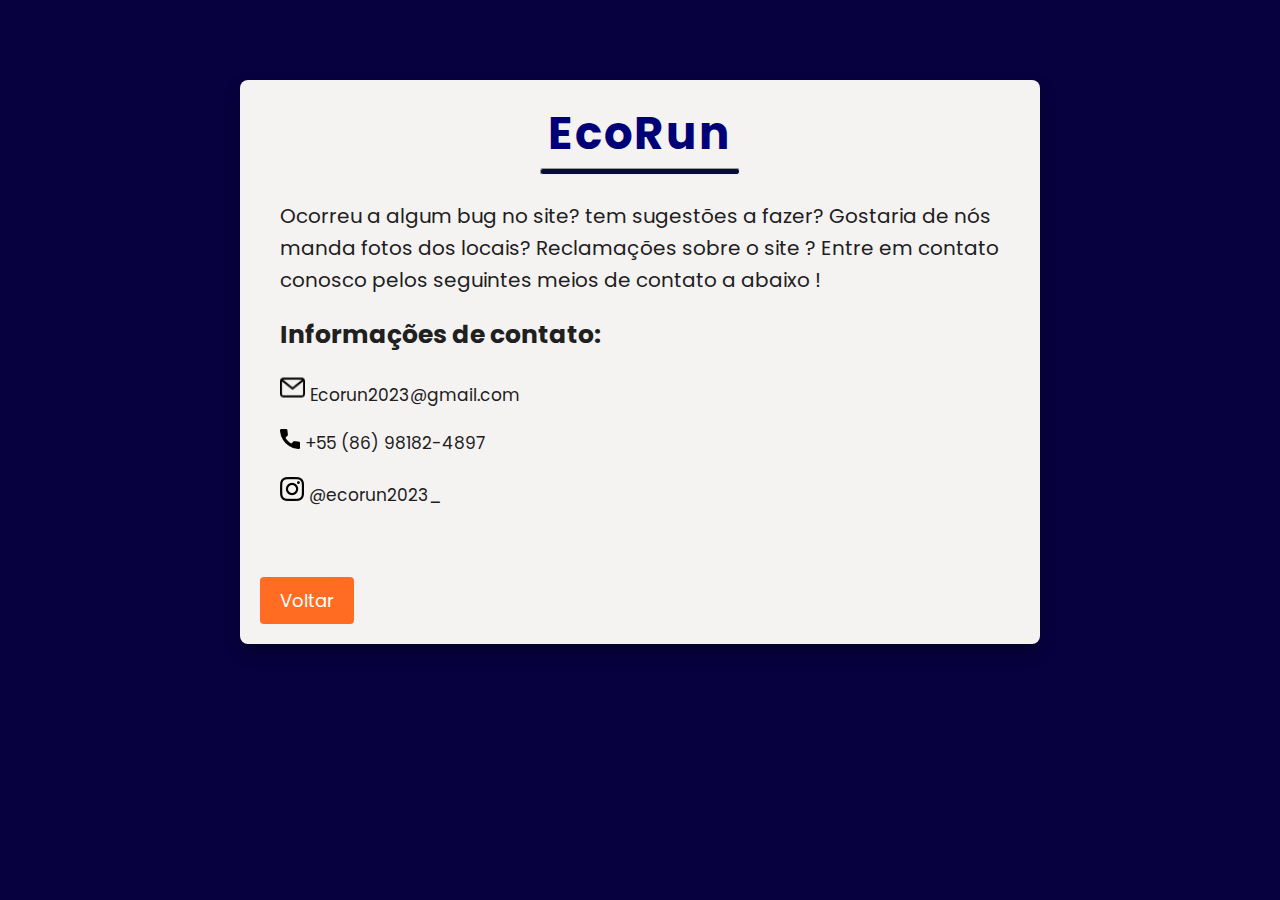
<file: contato/contato.html>
<!DOCTYPE html>
<html lang="en">
<head>
    <meta charset="UTF-8">
    <meta name="viewport" content="width=device-width, initial-scale=1.0">
    <link href="https://fonts.googleapis.com/css2?family=Poppins:ital,wght@0,500;0,800;1,300&display=swap" rel="stylesheet"/>
    <link rel="stylesheet" href="https://stackpath.bootstrapcdn.com/font-awesome/4.7.0/css/font-awesome.min.css"/>
    <link rel="stylesheet" href="contato.css">
    <title>Contato</title>
</head>
<body>
  

    <div class="container">

        <h1>EcoRun</h1>
        <hr>
        &nbsp;
        
        <p class="text">Ocorreu a algum bug no site? tem sugestões a fazer? Gostaria de nós manda fotos dos locais? Reclamações sobre o site ?
            Entre em contato conosco pelos seguintes meios de contato a abaixo !
        </p>

        <h2>Informações de contato:</h2>
        
        <p><img src="./o-email.png"  class="logo1"  alt=""> Ecorun2023@gmail.com</p>
            
        <p><img src="./telefone.png" class="logo" alt=""> +55 (86) 98182-4897</p>
  
        <p><img src="./instagram.png"  class="log2" alt=""> @ecorun2023_</p>
               
            
        

        <p>&nbsp;&nbsp;&nbsp;&nbsp;&nbsp;&nbsp;&nbsp;&nbsp;&nbsp;&nbsp;</p>

        <a href="../index.html" class="cta-button">Voltar</a>
 
    </div>


</body>
</html>
</file>
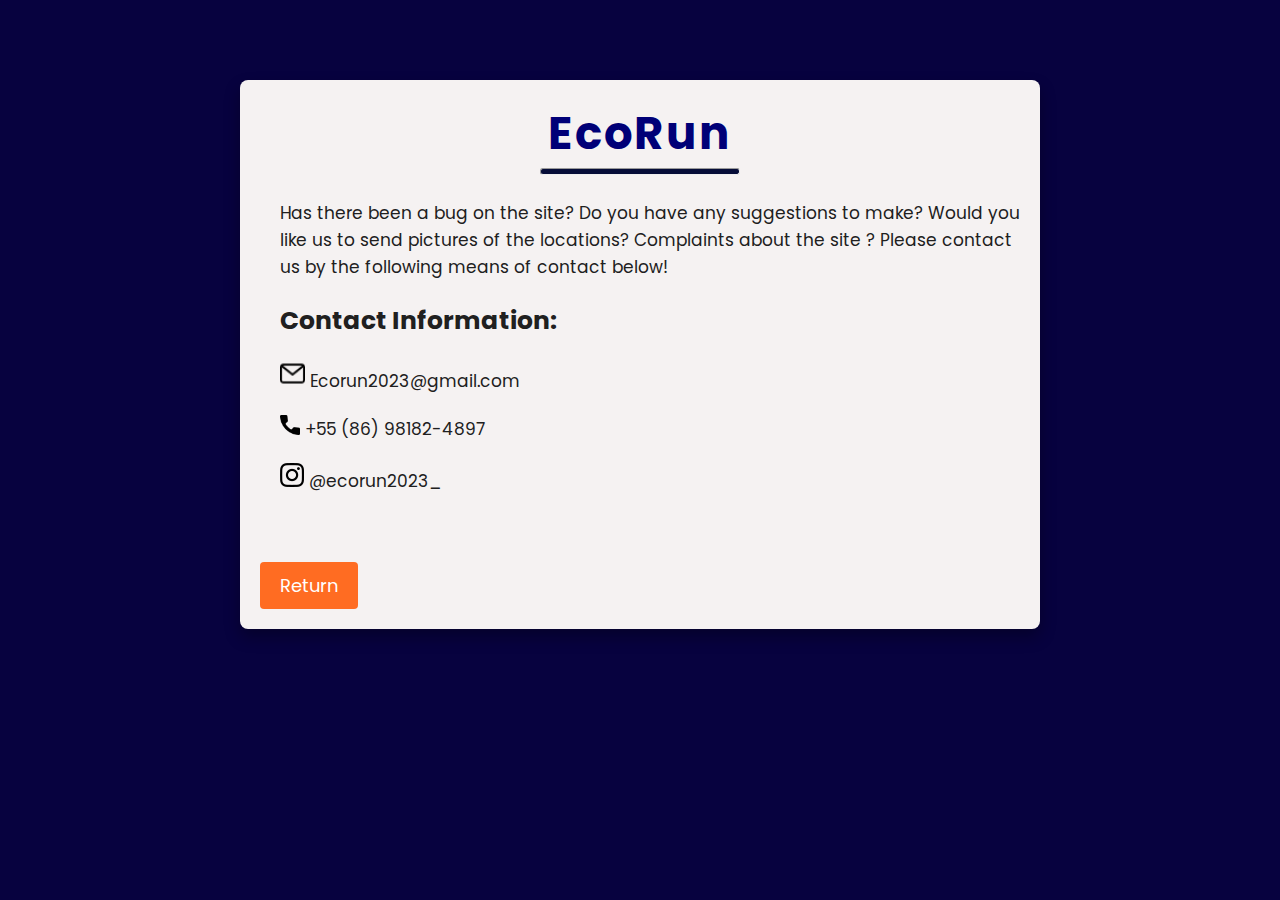
<file: contato/contatoEn.html>
<!DOCTYPE html>
<html lang="en">
<head>
    <meta charset="UTF-8">
    <meta name="viewport" content="width=device-width, initial-scale=1.0">
    <link href="https://fonts.googleapis.com/css2?family=Poppins:ital,wght@0,500;0,800;1,300&display=swap" rel="stylesheet"/>
    <link rel="stylesheet" href="https://stackpath.bootstrapcdn.com/font-awesome/4.7.0/css/font-awesome.min.css"/>
    <link rel="stylesheet" href="contato.css">
    <title>Contact</title>
</head>
<body>
    

    <div class="container">

        <h1>EcoRun</h1>
        <hr>
        &nbsp;

        <p>Has there been a bug on the site? Do you have any suggestions to make? Would you like us to send pictures of the locations? Complaints about the site ?
            Please contact us by the following means of contact below!
        </p>

        <h2>Contact Information:</h2>

        <p><img src="./o-email.png"  class="logo1"  alt=""> Ecorun2023@gmail.com</p>
            
        <p><img src="./telefone.png" class="logo" alt=""> +55 (86) 98182-4897</p>
  
        <p><img src="./instagram.png"  class="log2" alt=""> @ecorun2023_</p>
               

        
        <p>&nbsp;&nbsp;&nbsp;&nbsp;&nbsp;&nbsp;&nbsp;&nbsp;&nbsp;&nbsp;</p>

        <a href="../EcorunEn.html" class="cta-button">Return</a>
    </div>

</body>
</html>
</file>
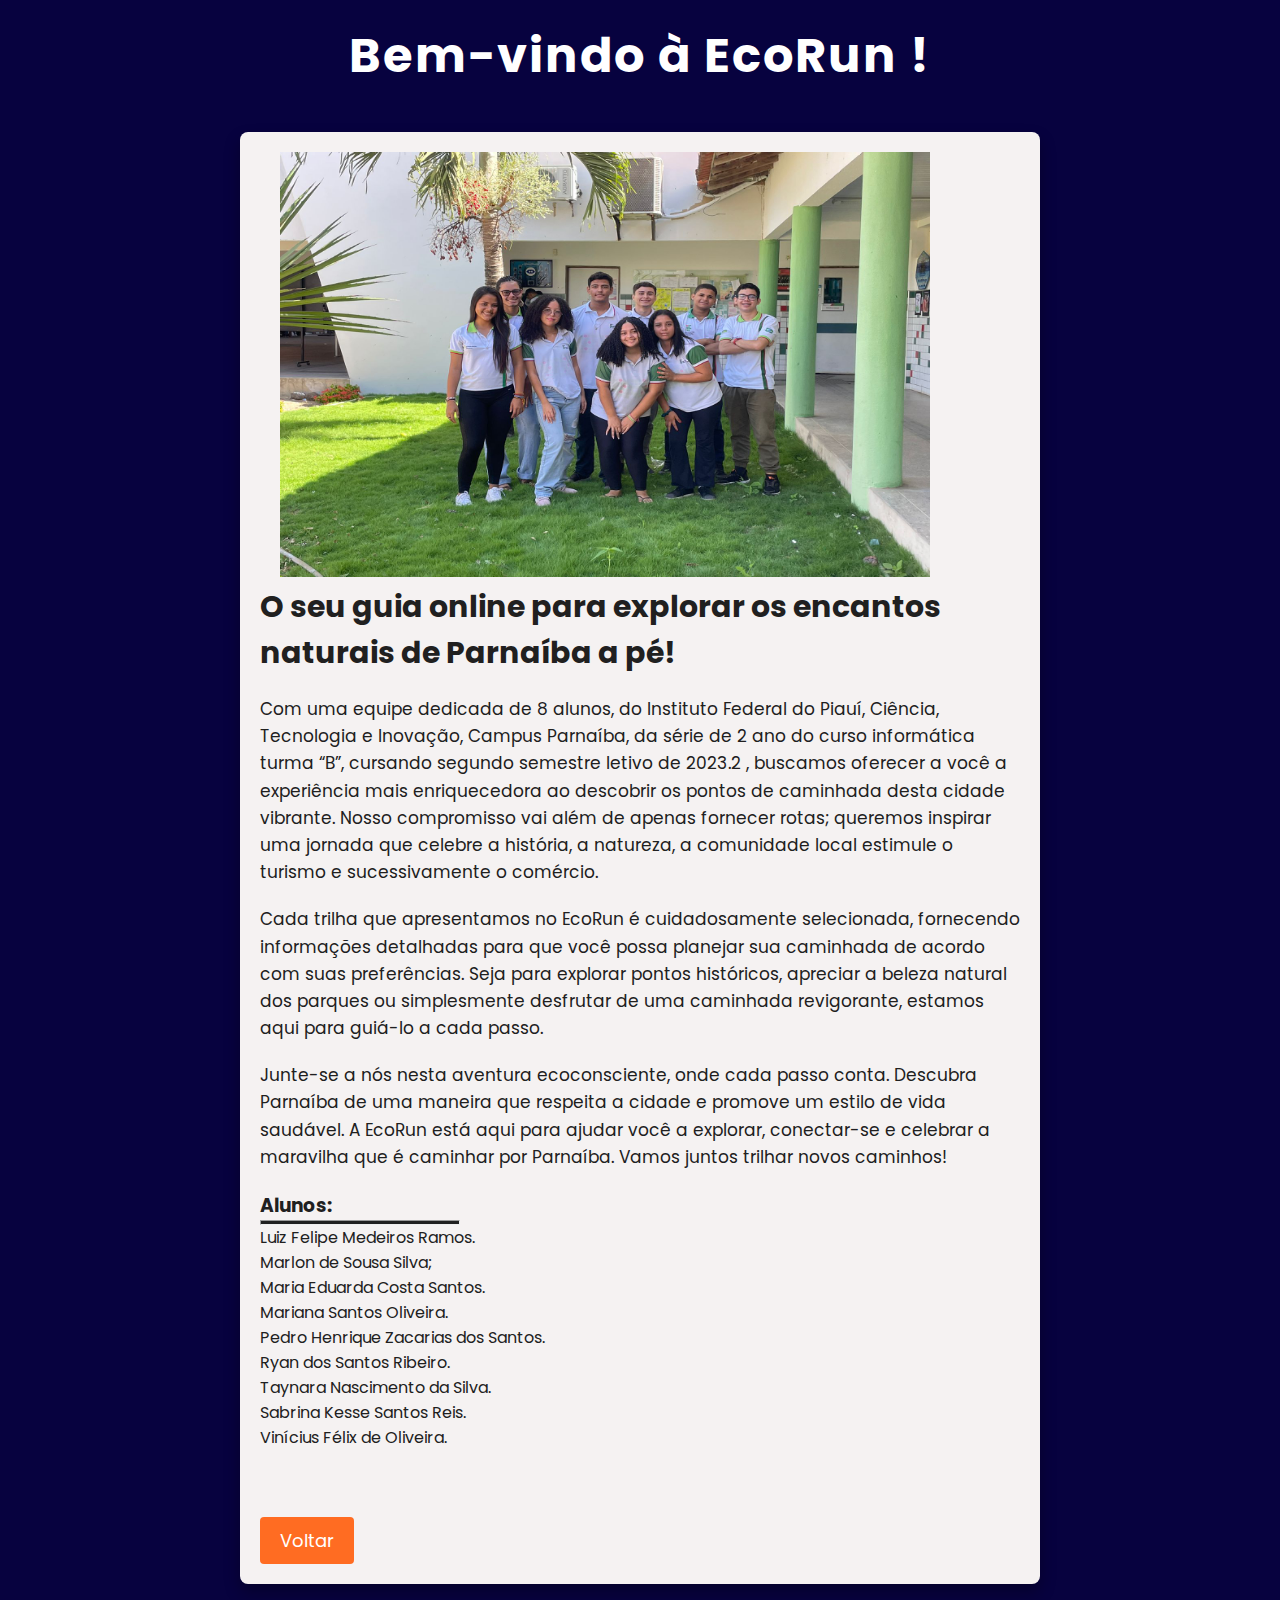
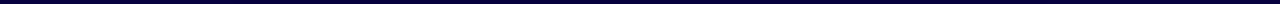
<file: Sobre Nós/sobreNos.html>
<!DOCTYPE html>
<html lang="en">
<head>
    <meta charset="UTF-8">
    <meta name="viewport" content="width=device-width, initial-scale=1.0">
    <link href="https://fonts.googleapis.com/css2?family=Poppins:ital,wght@0,500;0,800;1,300&display=swap" rel="stylesheet"/>
    <link rel="stylesheet" href="https://stackpath.bootstrapcdn.com/font-awesome/4.7.0/css/font-awesome.min.css"/>
    <link rel="stylesheet" href="sobreNos.css">
    <title>Document</title>
</head>
<body>
    <div class="header">
        <h1>Bem-vindo à EcoRun !</h1>
    </div>

    <div class="container">
        
        <img src="../imagens/img- sobre nos.jpeg" class="imagens" alt="">
       

        <h2>O seu guia online para explorar os encantos naturais de Parnaíba a pé!</h2>

        <p>Com uma equipe dedicada de 8 alunos, do Instituto Federal do Piauí, Ciência, Tecnologia e Inovação,
             Campus Parnaíba, da série de 2 ano do curso informática turma “B”, cursando segundo semestre letivo de 2023.2
             , buscamos oferecer a você a experiência mais enriquecedora ao descobrir os pontos de caminhada desta cidade 
             vibrante. Nosso compromisso vai além de apenas fornecer rotas; queremos inspirar uma jornada que celebre a 
             história, a natureza, a comunidade local estimule o turismo e sucessivamente o comércio.</p>

        <p>Cada trilha que apresentamos no EcoRun é cuidadosamente selecionada, 
            fornecendo informações detalhadas para que você possa planejar sua caminhada de acordo 
            com suas preferências. Seja para explorar pontos históricos, apreciar a beleza natural dos 
            parques ou simplesmente desfrutar de uma caminhada revigorante, estamos aqui para guiá-lo a cada passo.</p>

        <p>Junte-se a nós nesta aventura ecoconsciente, onde cada passo conta. Descubra Parnaíba de 
            uma maneira que respeita a cidade e promove um estilo de vida saudável. A EcoRun está aqui
             para ajudar você a explorar, conectar-se e celebrar a maravilha que é caminhar por Parnaíba.
              Vamos juntos trilhar novos caminhos!</p>

        
        

        <p>
            <h3>Alunos:</h3>
            <hr>
            Luiz Felipe Medeiros Ramos.<br> 
            Marlon de Sousa Silva;<br>
            Maria Eduarda Costa Santos.<br>
            Mariana Santos Oliveira.<br>
            Pedro Henrique Zacarias dos Santos.<br>
            Ryan dos Santos Ribeiro.<br>
            Taynara Nascimento da Silva.<br>
            Sabrina Kesse Santos Reis.<br>
            Vinícius Félix de Oliveira.<br>
            
        </p>


        <p>&nbsp;&nbsp;&nbsp;&nbsp;&nbsp;&nbsp;&nbsp;&nbsp;&nbsp;&nbsp;</p>

        <a href="../index.html" class="cta-button">Voltar</a>
    </div>

</body>
</html>
</file>
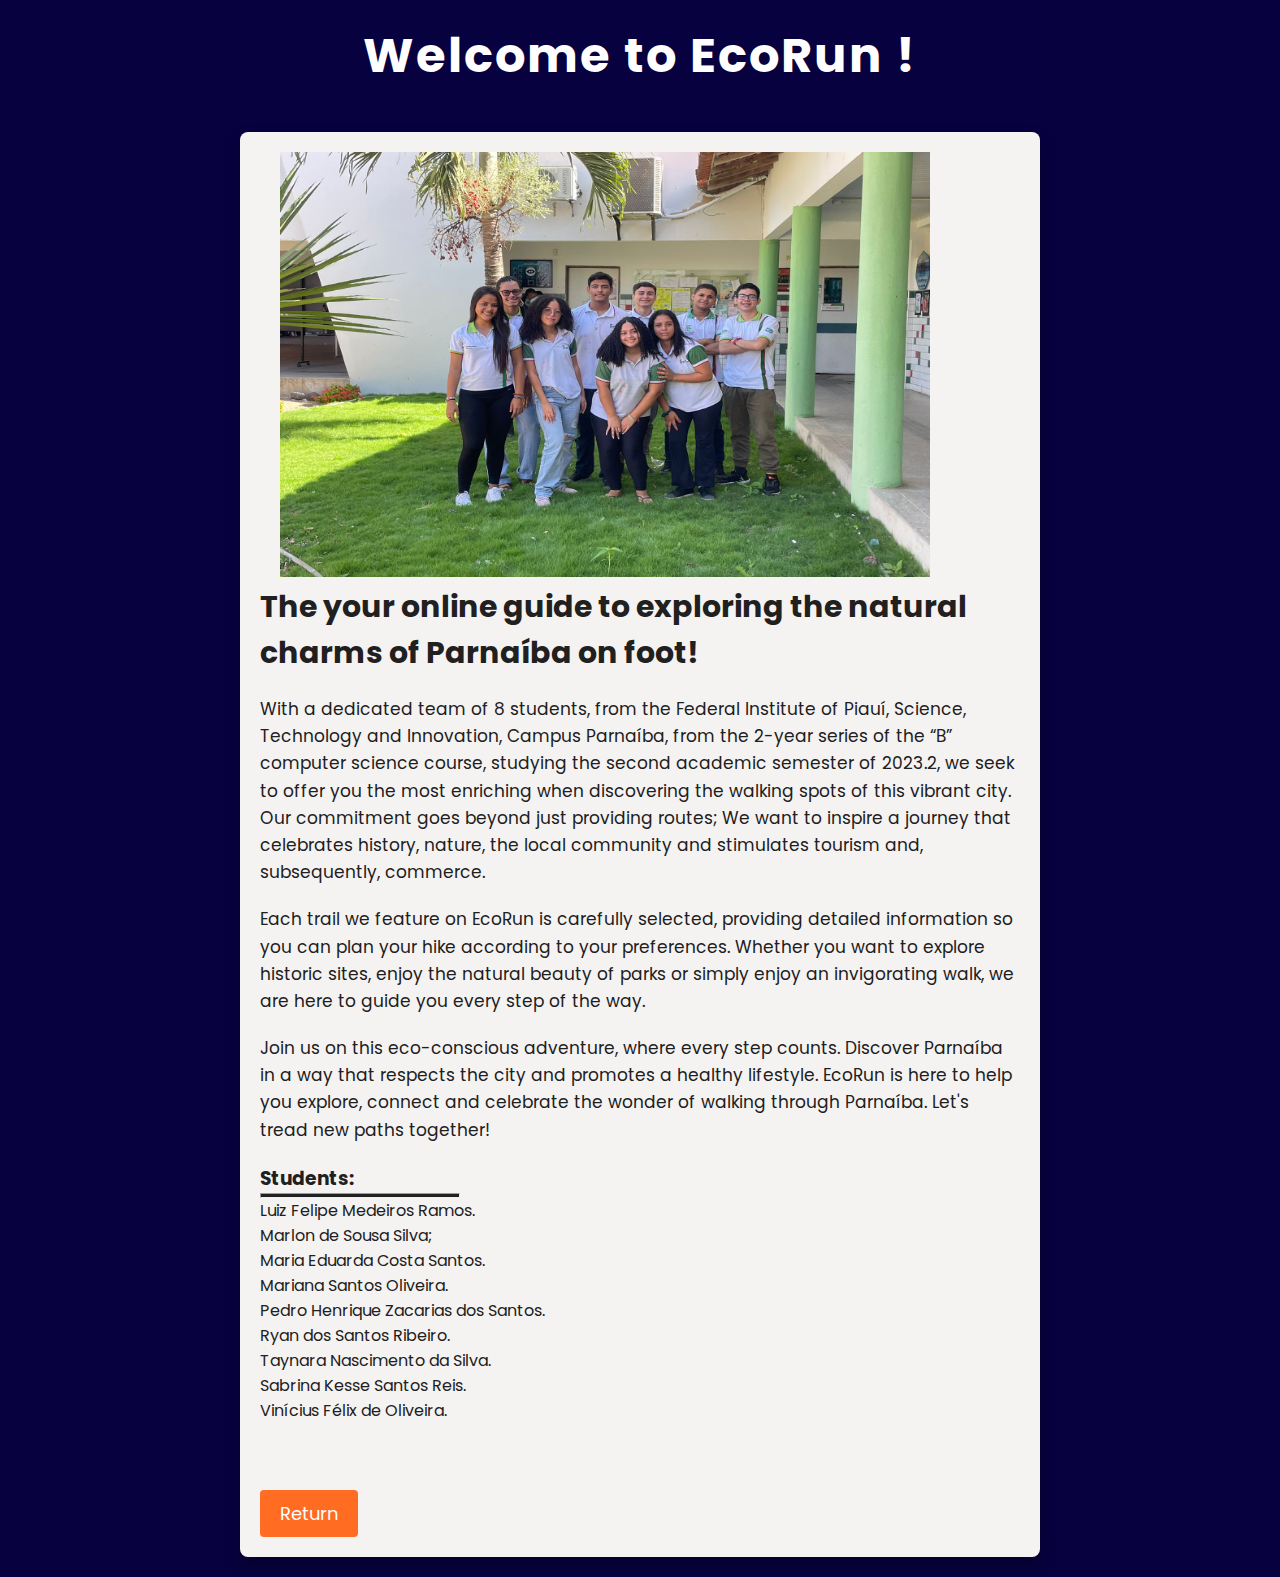
<file: Sobre Nós/sobreNosEn.html>
<!DOCTYPE html>
<html lang="en">
<head>
    <meta charset="UTF-8">
    <meta name="viewport" content="width=device-width, initial-scale=1.0">
    <link href="https://fonts.googleapis.com/css2?family=Poppins:ital,wght@0,500;0,800;1,300&display=swap" rel="stylesheet"/>
    <link rel="stylesheet" href="https://stackpath.bootstrapcdn.com/font-awesome/4.7.0/css/font-awesome.min.css"/>
    <link rel="stylesheet" href="sobreNos.css">
    <title>Document</title>
</head>
<body>
    <div class="header">
        <h1>Welcome to EcoRun !</h1>
        
    </div>

    <div class="container">


        <img src="../imagens/img- sobre nos.jpeg" class="imagens" alt="">
       

        <h2>The your online guide to exploring the natural charms of Parnaíba on foot!</h2>

        <p> With a dedicated team of 8 students, from the Federal Institute of Piauí, Science, Technology and Innovation, Campus Parnaíba, from the 2-year series of the “B” computer science course, studying the second academic semester of 2023.2, we seek to offer you the most enriching when discovering the walking spots of this vibrant city.  Our commitment goes beyond just providing routes;  We want to inspire a journey that celebrates history, nature, the local community and stimulates tourism and, subsequently, commerce.</p>

        <p>Each trail we feature on EcoRun is carefully selected, providing detailed information so you can plan your hike according to your preferences.  Whether you want to explore historic sites, enjoy the natural beauty of parks or simply enjoy an invigorating walk, we are here to guide you every step of the way.</p>

        <p>Join us on this eco-conscious adventure, where every step counts.  Discover Parnaíba in a way that respects the city and promotes a healthy lifestyle.  EcoRun is here to help you explore, connect and celebrate the wonder of walking through Parnaíba.  Let's tread new paths together!</p>

        
        

        <p>
            <h3>Students:</h3>
            <hr>
            Luiz Felipe Medeiros Ramos.<br> 
            Marlon de Sousa Silva;<br>
            Maria Eduarda Costa Santos.<br>
            Mariana Santos Oliveira.<br>
            Pedro Henrique Zacarias dos Santos.<br>
            Ryan dos Santos Ribeiro.<br>
            Taynara Nascimento da Silva.<br>
            Sabrina Kesse Santos Reis.<br>
            Vinícius Félix de Oliveira.<br>
            
        </p>


        <p>&nbsp;&nbsp;&nbsp;&nbsp;&nbsp;&nbsp;&nbsp;&nbsp;&nbsp;&nbsp;</p>

        <a href="../EcorunEn.html" class="cta-button">Return</a>
    </div>

</body>
</html>
</file>
<file: contato/contato.css>
@import url(https://fonts.googleapis.com/css2?family=Poppins:ital,wght@0,500;0,800;1,300&display=swap);
*{
    margin: 0;
    padding: 0;
    box-sizing: border-box;
    font-family: 'poppins',sans-serif;
    
}
body {
    /* background-color: #f1e8e8; */
    background:  #07023f;
    color: #202020;
}

.header {
    padding: 20px;
    text-align: center;
}

h1 {
    font-size: 45px;
    margin: 0;
    letter-spacing: 2px;
    display: flex;
    justify-content: center;
    color: #007f;
    
}


.container {
    max-width: 800px;
    margin: 20px auto;
    padding: 20px;
    background-color: #f5f2f2;
    box-shadow: 0 8px 16px rgba(0, 0, 0, 0.3);
    border-radius: 8px;
    margin-top: 80px;
}



.linha{
    height: 5px;
    width: 200px;
    display: flex;
    justify-content: center;
    align-items: center;
}
hr{
    height: 7px;
    width: 200px;
    background-color: #060d38;
    margin-left: 280px;
    border-radius: 3px;  
}
@media (max-width: 1040px){
    hr{
        margin-left: 87px;
    }
}

.logo{
    width: 20px;
    height: 20px;
}
 

.logo1{
    width: 25px;
    height: 27px;

}

.logo2{
    width: 24px;
    height: 24px;
}

h2{
    font-size: 25px;
    font-weight: 180px;
    margin-bottom: 20px;
    margin-left: 20px;
}

p {
    font-weight: 200px;
    font-size: 17px;
    line-height: 1.6;
    margin-bottom: 20px;
    margin-left: 20px;
    
    
}

.text{
    
    font-weight: 200px;
    font-size: 20px;
    line-height: 1.6;
    margin-bottom: 20px;
    margin-left: 20px;
}


.cta-button {
    display: inline-block;
    
    background-color:  #ff6c22;
   
    color: #ffffff;
    padding: 10px 20px;
    border-radius: 4px;
    text-decoration: none;
    font-size: 18px;
    transition: background-color 0.3s ease;
}

.cta-button:hover {
    background-color: #ff9209;
    
}
</file>
<file: Sobre Nós/sobreNos.css>
@import url(https://fonts.googleapis.com/css2?family=Poppins:ital,wght@0,500;0,800;1,300&display=swap);
*{
    margin: 0;
    padding: 0;
    box-sizing: border-box;
    font-family: 'poppins',sans-serif;
    
}
body {
    /* background-color: #f1e8e8; */
    background:  #07023f;
    color: #202020;
}

.header {
    padding: 20px;
    text-align: center;
}

h1 {
    font-size: 48px;
    margin: 0;
    letter-spacing: 2px;
    color: #fff;
}

.container {
    max-width: 800px;
    margin: 20px auto;
    padding: 20px;
    background-color: #f5f2f2;
    box-shadow: 0 8px 16px rgba(0, 0, 0, 0.3);
    border-radius: 8px;
}

.imagens{
    
    height: 425px;
    width: 650px;
    margin-left: 20px;
}

@media (max-width: 1040px){
    .imagens{
    
        height: 260px;
        width: 370px;
        margin-left: 5px;
    }
}

.linha{
    height: 5px;
    width: 200px;
    display: flex;
    justify-content: center;
    align-items: center;
}
hr{
    height: 5px;
    width: 200px;
    background-color: #202020;
    
}

h2{
    font-size: 30px;
    font-weight: 180px;
    margin-bottom: 20px;
}

p {
    font-weight: 200px;
    font-size: 17px;
    line-height: 1.6;
    margin-bottom: 20px;
    
}

.highlight {
    color: #008000;
    font-weight: bold;
}

.cta-button {
    display: inline-block;
    background-color:  #ff6c22;
    color: #ffffff;
    padding: 10px 20px;
    border-radius: 4px;
    text-decoration: none;
    font-size: 18px;
    transition: background-color 0.3s ease;
}

.cta-button:hover {
    background-color: #ff9209;
}
</file>
